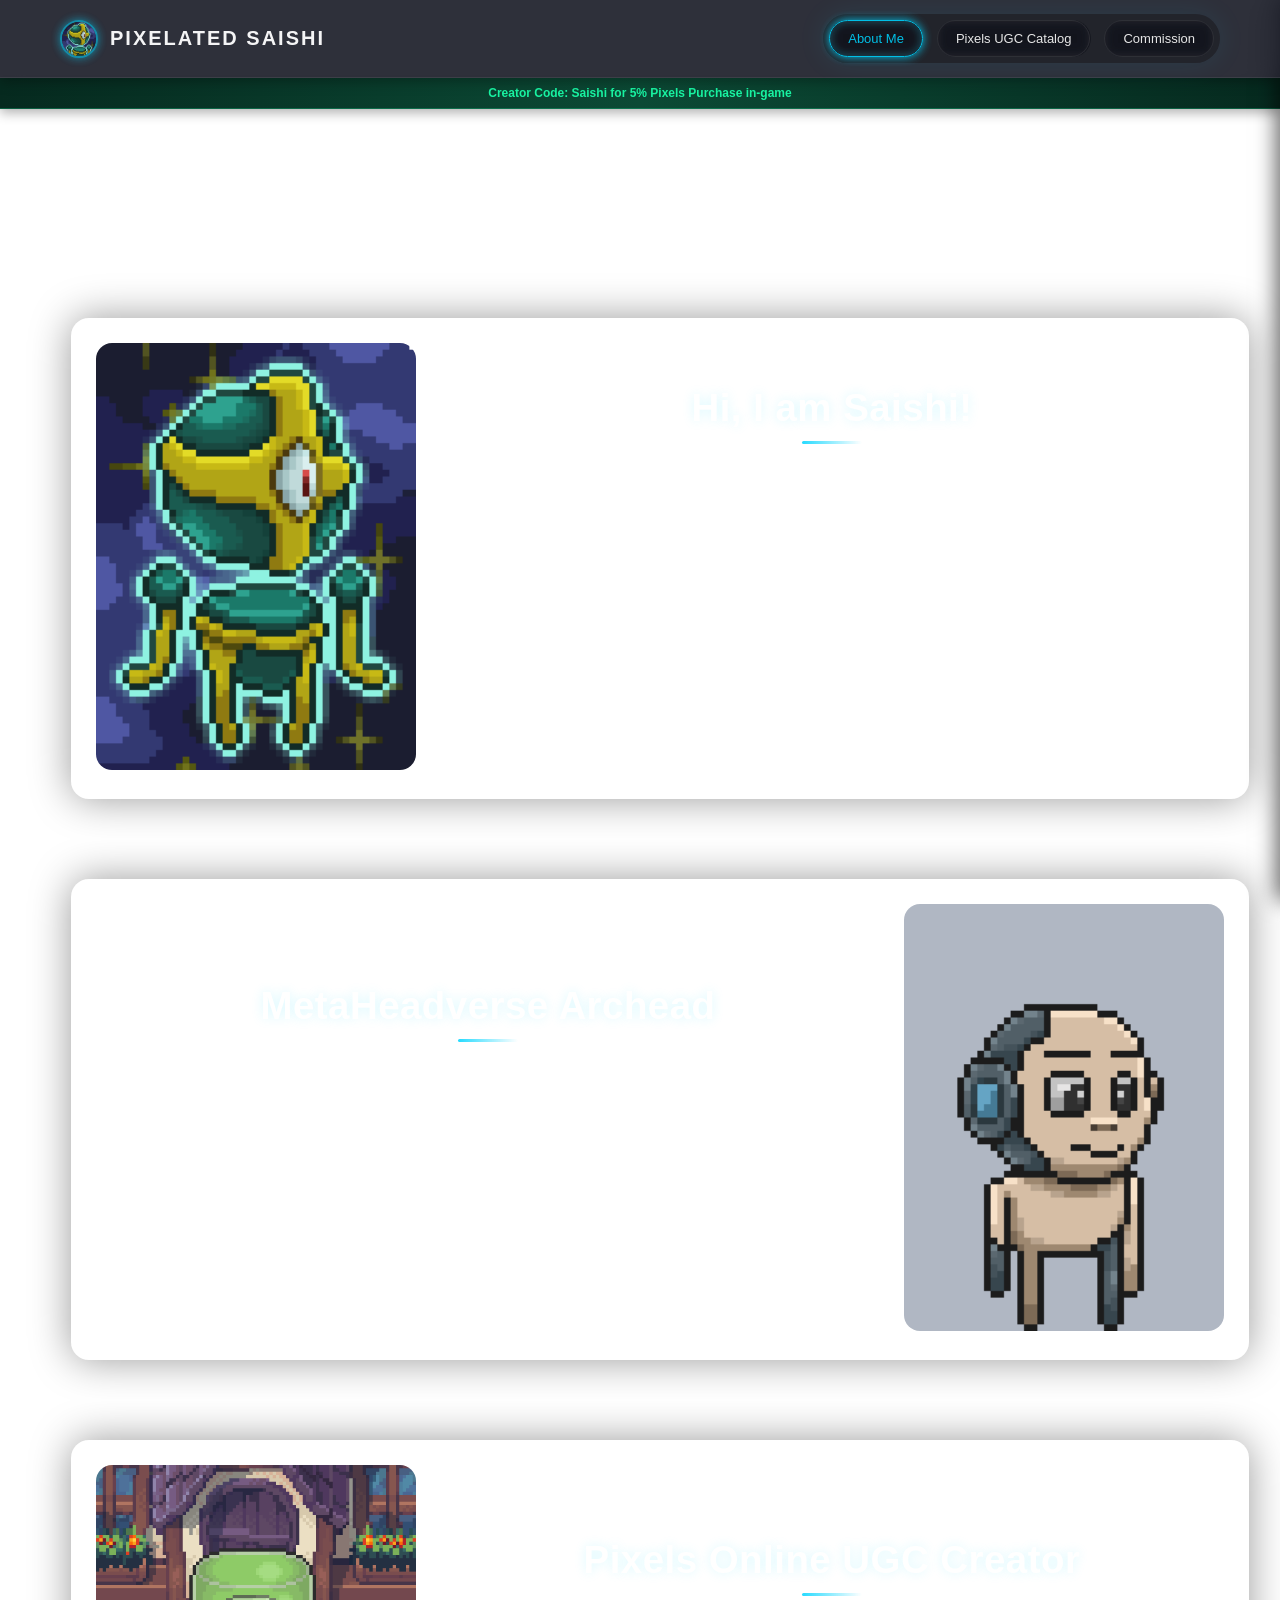
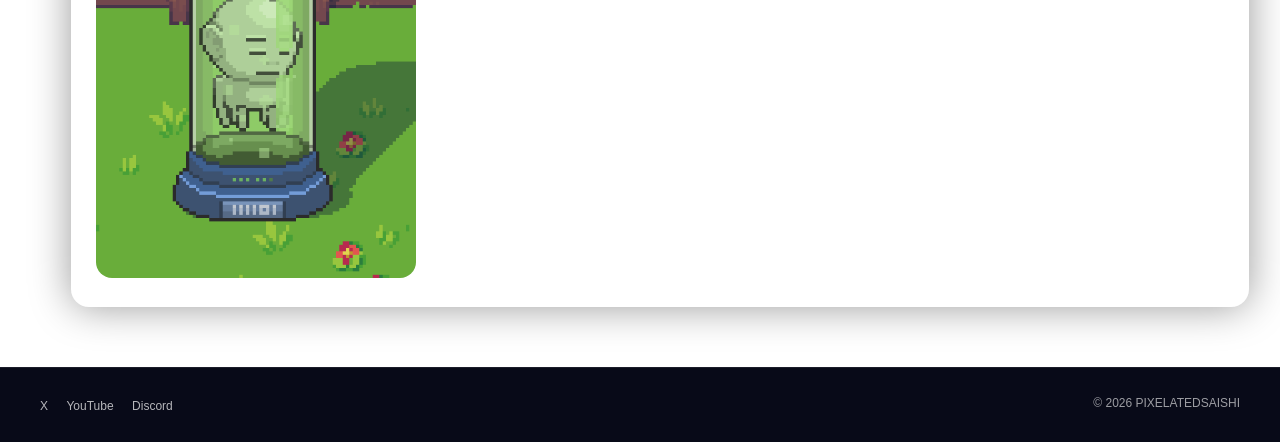
<file: index.html>
<!DOCTYPE html>
<html lang="en">
<head>
<link href="https://fonts.googleapis.com/css2?family=Silkscreen&display=swap" rel="stylesheet">
<meta charset="UTF-8">
<meta name="viewport" content="width=device-width, initial-scale=1.0">
<title>Pixelated Saishi - About Me</title>
<link rel="icon" href="/assets/me.png" type="image/png">
<link rel="stylesheet" href="/css/index.css">
</head>
<body>

<!-- SCROLL PROGRESS -->
<div id="scrollProgress"></div>

<header>
  <nav>
    <div class="logo" onclick="window.location.href='/'">
      <img src="/assets/me.png" alt="Saishi" class="logo-avatar">
      <span class="logo-text">PIXELATED SAISHI</span>
    </div>

    <ul class="menu">
      <li><a href="/aboutme/" class="current">About Me</a></li>

      <li>
        <a href="/pixelsugc/">Pixels UGC Catalog</a>
        <ul class="submenu">
          <li><a href="/pixelsugc/#bundles">Bundle Pixels UGC</a></li>
          <li><a href="/pixelsugc/#pixelsugc">Pixels UGC</a></li>
          <li><a href="/pixelsugc/#walldecor">Wall Decor Pixels UGC</a></li>
          <li><a href="/pixelsugc/#metaheadverse">MetaHeadverse Pixels UGC</a></li>
          <li><a href="/pixelsugc/#bobverse">Bobverse Pixels UGC</a></li>
        </ul>
      </li>

      <li>
        <a href="/commission/">Commission</a>
        <ul class="submenu">
          <li><a href="/commission/#commissionsheet">Commission Sheet</a></li>
          <li><a href="/commission/#paymentinfo">Payment Info</a></li>
          <li><a href="/commission/#clientwork">Client Work</a></li>
          <li><a href="/commission/#terms">Terms and Condition</a></li>
        </ul>
      </li>
    </ul>

    <div class="hamburger" onclick="toggleMobile()">
      <span></span><span></span><span></span>
    </div>
  </nav>
</header>

<div class="top-ad">
  Creator Code: <strong>Saishi</strong> for 5% Pixels Purchase in-game
</div>

<!-- MOBILE OVERLAY -->
<div class="mobile-menu-overlay" id="mobileOverlay" onclick="toggleMobile()"></div>

<div class="mobile-menu" id="mobileMenu">
  <div class="mobile-close" onclick="toggleMobile()">✕</div>

  <ul>
    <li><a href="/aboutme/" class="current">About Me</a></li>

    <li class="has-submenu">
      <a onclick="toggleSubmenu(this)">
        Pixels UGC Catalog <span class="arrow">▶</span>
      </a>
      <ul class="mobile-submenu">
        <li><a href="/pixelsugc/#bundles">Bundle Pixels UGC</a></li>
        <li><a href="/pixelsugc/#pixelsugc">Pixels UGC</a></li>
        <li><a href="/pixelsugc/#walldecor">Wall Decor Pixels UGC</a></li>
        <li><a href="/pixelsugc/#metaheadverse">MetaHeadverse Pixels UGC</a></li>
        <li><a href="/pixelsugc/#bobverse">Bobverse Pixels UGC</a></li>
        </ul>
    </li>

    <li class="has-submenu">
      <a onclick="toggleSubmenu(this)">
        Commission <span class="arrow">▶</span>
      </a>
      <ul class="mobile-submenu">
        <li><a href="/commission/#commissionsheet">Commission Sheet</a></li>
        <li><a href="/commission/#paymentinfo">Payment Info</a></li>
        <li><a href="/commission/#clientwork">Client Work</a></li>
        <li><a href="/commission/#terms">Terms and Condition</a></li>
      </ul>
    </li>
  </ul>
</div>

<main>
  <h1>About Me</h1>
  <p>Get to know the artist.</p>

  <section class="hero hero-split">
    <div class="hero-media">
      <img src="/assets/hero.gif" alt="Archead">
    </div>

    <div class="hero-content">
      <h2>Hi, I am Saishi!</h2>
      <p>PIXEL ARTIST | CONCEPT ARTIST | CONTENT CREATOR</p>
      <p>I'm a pixel artist and gamer who enjoys creating art. I've been part of the creative industry since 2017,
        working on original ideas and imaginative designs.</p>
      <p>My work is inspired by games and world-building, where I transform ideas into detailed pixel art. I 
        particularly enjoy designing fictional characters and creatures, with a strong preference for creating large-scale, 
        imposing designs. I continuously explore different art styles to expand my creative range and refine my visual 
        storytelling.</p>
    </div>
  </section>

  <section class="hero reverse">
    <div class="hero-media">
      <img src="/assets/hero-2.gif" alt="Cyborg MetaHead">
    </div>

    <div class="hero-content">
      <h2>MetaHeadverse Archead</h2>
      <p>FOUNDER OF METAHEADVERSE</p>
      <p>
        MetaHeadverse is my ongoing alternate universe project that I founded and started building last year, 
        and it is still actively expanding. It serves as a creative space where I explore worldbuilding, 
        character design, and visual storytelling in a connected system. This project pushes me to refine my style, 
        test concepts, and build a consistent universe that grows with every addition.
      </p>
    </div>
  </section>

  <section class="hero hero-split">
    <div class="hero-media">
      <img src="/assets/hero-3.gif" alt="MetaHead Universe">
    </div>

    <div class="hero-content">
      <h2>Pixels Online UGC Creator</h2>

      <p>PIXELS UGC ENTHUSIAST</p>
      
      <p>It has been six months since I began creating UGC, and what started as a hobby has grown into a meaningful 
        creative pursuit. As of April 2026, I have achieved 56 approved UGC pieces. Showcasing my artistic skills within 
        one of the largest Web3 games has become one of my greatest passions, motivating me to continue building, experimenting, 
        and expanding my creative universe.
      </p>
    </div>
  </section>
</main>

<footer>
  <div class="footer-inner">
    <div class="socials">
      <a href="https://x.com/pixelatedsaishi" target="_blank">X</a>
      <a href="https://www.youtube.com/channel/UCVIDU6N75WUCHUsvtunumxQ" target="_blank">YouTube</a>
      <a href="https://discord.gg/39CNpztjtF" target="_blank">Discord</a>
    </div>
    <div class="copyright">© 2026 PIXELATEDSAISHI</div>
  </div>
</footer>

<button id="scrollTopBtn" onclick="scrollToTop()">⇧</button>

<script src="/js/aboutme.js"></script>
</body>
</html>
</file>
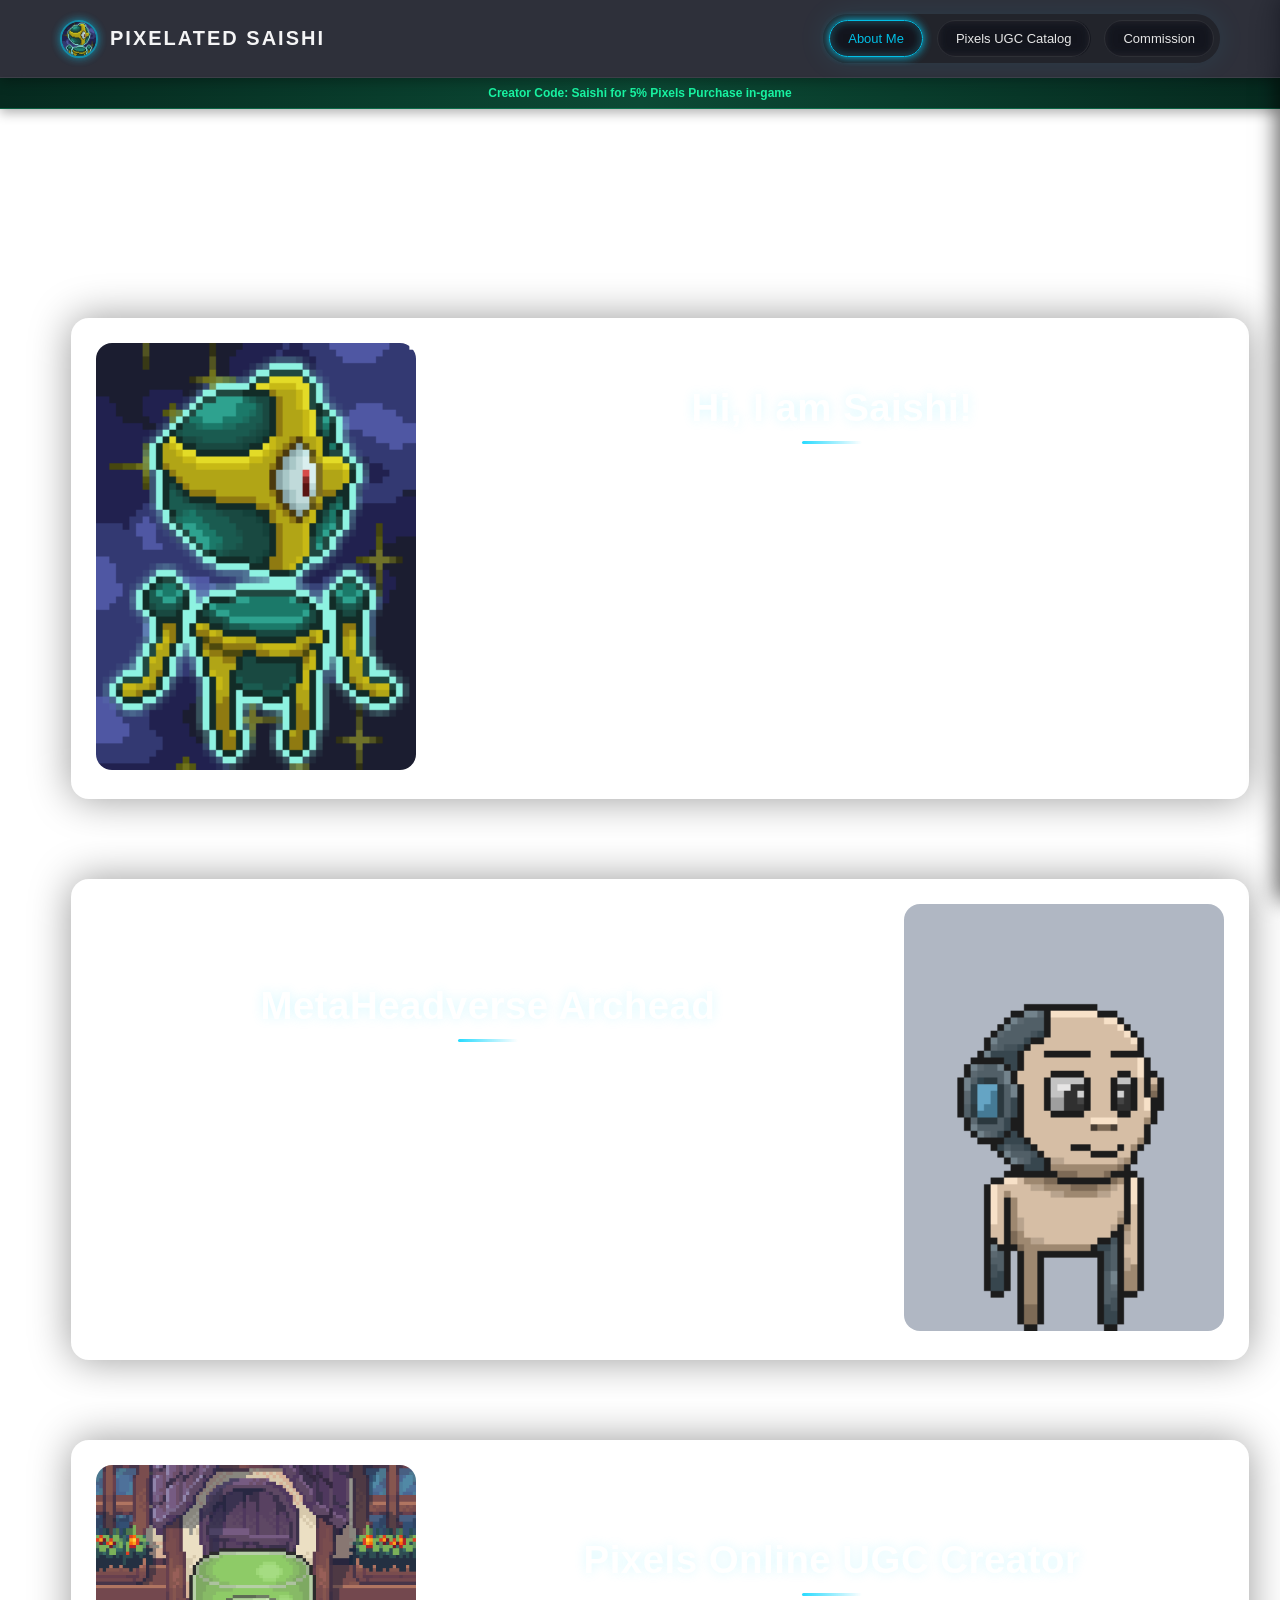
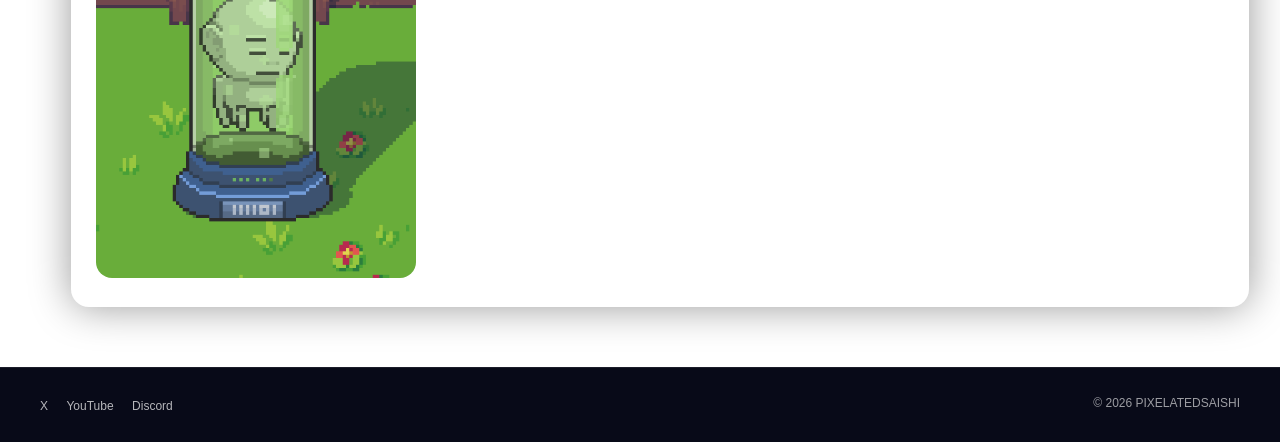
<file: aboutme/index.html>
<!DOCTYPE html>
<html lang="en">
<head>
<link href="https://fonts.googleapis.com/css2?family=Silkscreen&display=swap" rel="stylesheet">
<meta charset="UTF-8">
<meta name="viewport" content="width=device-width, initial-scale=1.0">
<title>Pixelated Saishi - About Me</title>
<link rel="icon" href="/assets/me.png" type="image/png">
<link rel="stylesheet" href="/css/index.css">
</head>
<body>

<!-- SCROLL PROGRESS -->
<div id="scrollProgress"></div>

<header>
  <nav>
    <div class="logo" onclick="window.location.href='/'">
      <img src="/assets/me.png" alt="Saishi" class="logo-avatar">
      <span class="logo-text">PIXELATED SAISHI</span>
    </div>

    <ul class="menu">
      <li><a href="/aboutme/" class="current">About Me</a></li>

      <li>
        <a href="/pixelsugc/">Pixels UGC Catalog</a>
        <ul class="submenu">
          <li><a href="/pixelsugc/#pixelsugc">Pixels UGC</a></li>
          <li><a href="/pixelsugc/#walldecor">Wall Decor Pixels UGC</a></li>
          <li><a href="/pixelsugc/#metaheadverse">MetaHeadverse Pixels UGC</a></li>
          <li><a href="/pixelsugc/#bobverse">Bobverse Pixels UGC</a></li>
          <li><a href="/pixelsugc/#bundles">Bundle Pixels UGC</a></li>
        </ul>
      </li>

      <li>
        <a href="/commission/">Commission</a>
        <ul class="submenu">
          <li><a href="/commission/#commissionsheet">Commission Sheet</a></li>
          <li><a href="/commission/#paymentinfo">Payment Info</a></li>
          <li><a href="/commission/#clientwork">Client Work</a></li>
          <li><a href="/commission/#terms">Terms and Condition</a></li>
        </ul>
      </li>
    </ul>

    <div class="hamburger" onclick="toggleMobile()">
      <span></span><span></span><span></span>
    </div>
  </nav>
</header>

<div class="top-ad">
  Creator Code: <strong>Saishi</strong> for 5% Pixels Purchase in-game
</div>

<!-- MOBILE OVERLAY -->
<div class="mobile-menu-overlay" id="mobileOverlay" onclick="toggleMobile()"></div>

<div class="mobile-menu" id="mobileMenu">
  <div class="mobile-close" onclick="toggleMobile()">✕</div>

  <ul>
    <li><a href="/aboutme/" class="current">About Me</a></li>

    <li class="has-submenu">
      <a onclick="toggleSubmenu(this)">
        Pixels UGC Catalog <span class="arrow">▶</span>
      </a>
      <ul class="mobile-submenu">
        <li><a href="/pixelsugc/#pixelsugc">Pixels UGC</a></li>
        <li><a href="/pixelsugc/#walldecor">Wall Decor Pixels UGC</a></li>
        <li><a href="/pixelsugc/#metaheadverse">MetaHeadverse Pixels UGC</a></li>
        <li><a href="/pixelsugc/#bobverse">Bobverse Pixels UGC</a></li>
        <<li><a href="/pixelsugc/#bundles">Bundle Pixels UGC</a></li>
        </ul>
    </li>

    <li class="has-submenu">
      <a onclick="toggleSubmenu(this)">
        Commission <span class="arrow">▶</span>
      </a>
      <ul class="mobile-submenu">
        <li><a href="/commission/#commissionsheet">Commission Sheet</a></li>
        <li><a href="/commission/#paymentinfo">Payment Info</a></li>
        <li><a href="/commission/#clientwork">Client Work</a></li>
        <li><a href="/commission/#terms">Terms and Condition</a></li>
      </ul>
    </li>
  </ul>
</div>

<main>
  <h1>About Me</h1>
  <p>Get to know the artist.</p>

  <section class="hero hero-split">
    <div class="hero-media">
      <img src="/assets/hero.gif" alt="MetaHead Universe">
    </div>

    <div class="hero-content">
      <h2>Hi, I am Saishi!</h2>
      <p>PIXEL ARTIST | CONCEPT ARTIST | CONTENT CREATOR</p>
      <p>I'm a pixel artist and gamer who enjoys creating art. I've been part of the creative industry since 2017,
        working on original ideas and imaginative designs.</p>
      <p>My work is inspired by games and world-building, where I transform ideas into detailed pixel art. I 
        particularly enjoy designing fictional characters and creatures, with a strong preference for creating large-scale, 
        imposing designs. I continuously explore different art styles to expand my creative range and refine my visual 
        storytelling.</p>
    </div>
  </section>

  <section class="hero reverse">
    <div class="hero-media">
      <img src="/assets/hero-2.gif" alt="Cyborg MetaHead">
    </div>

    <div class="hero-content">
      <h2>MetaHeadverse Archead</h2>
      <p>FOUNDER OF METAHEADVERSE</p>
      <p>
        MetaHeadverse is my ongoing alternate universe project that I founded and started building last year, 
        and it is still actively expanding. It serves as a creative space where I explore worldbuilding, 
        character design, and visual storytelling in a connected system. This project pushes me to refine my style, 
        test concepts, and build a consistent universe that grows with every addition.
      </p>
    </div>
  </section>

  <section class="hero hero-split">
    <div class="hero-media">
      <img src="/assets/hero-3.gif" alt="MetaHead Universe">
    </div>

    <div class="hero-content">
      <h2>Pixels Online UGC Creator</h2>
      <p>PIXELS UGC ENTHUSIAST</p>
      
      <p>It has been six months since I began creating UGC, and what started as a hobby has grown into a meaningful 
        creative pursuit. As of April 2026, I have achieved 56 approved UGC pieces. Showcasing my artistic skills within 
        one of the largest Web3 games has become one of my greatest passions, motivating me to continue building, experimenting, 
        and expanding my creative universe.
      </p>
    </div>
  </section>
</main>

<footer>
  <div class="footer-inner">
    <div class="socials">
      <a href="https://x.com/pixelatedsaishi" target="_blank">X</a>
      <a href="https://www.youtube.com/channel/UCVIDU6N75WUCHUsvtunumxQ" target="_blank">YouTube</a>
      <a href="https://discord.gg/39CNpztjtF" target="_blank">Discord</a>
    </div>
    <div class="copyright">© 2026 PIXELATEDSAISHI</div>
  </div>
</footer>

<button id="scrollTopBtn" onclick="scrollToTop()">⇧</button>

<script src="/js/aboutme.js"></script>
</body>
</html>
</file>
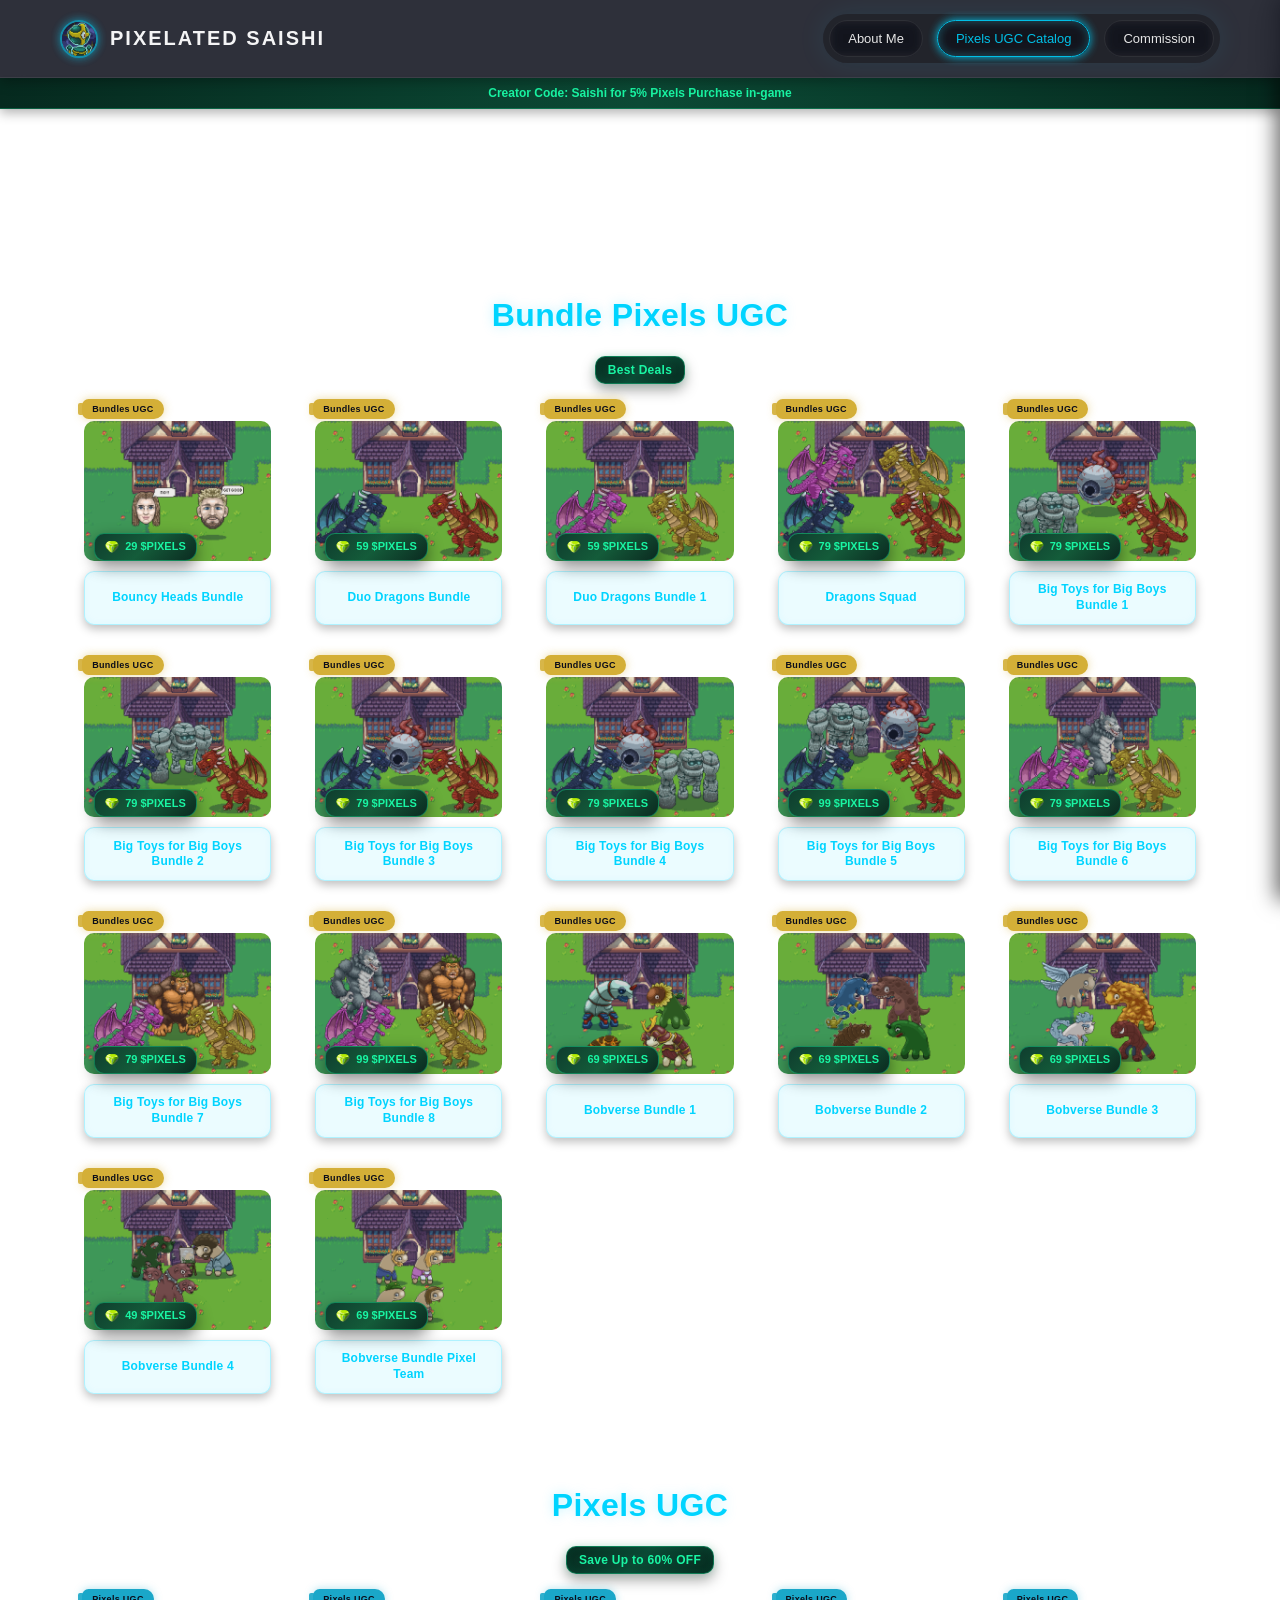
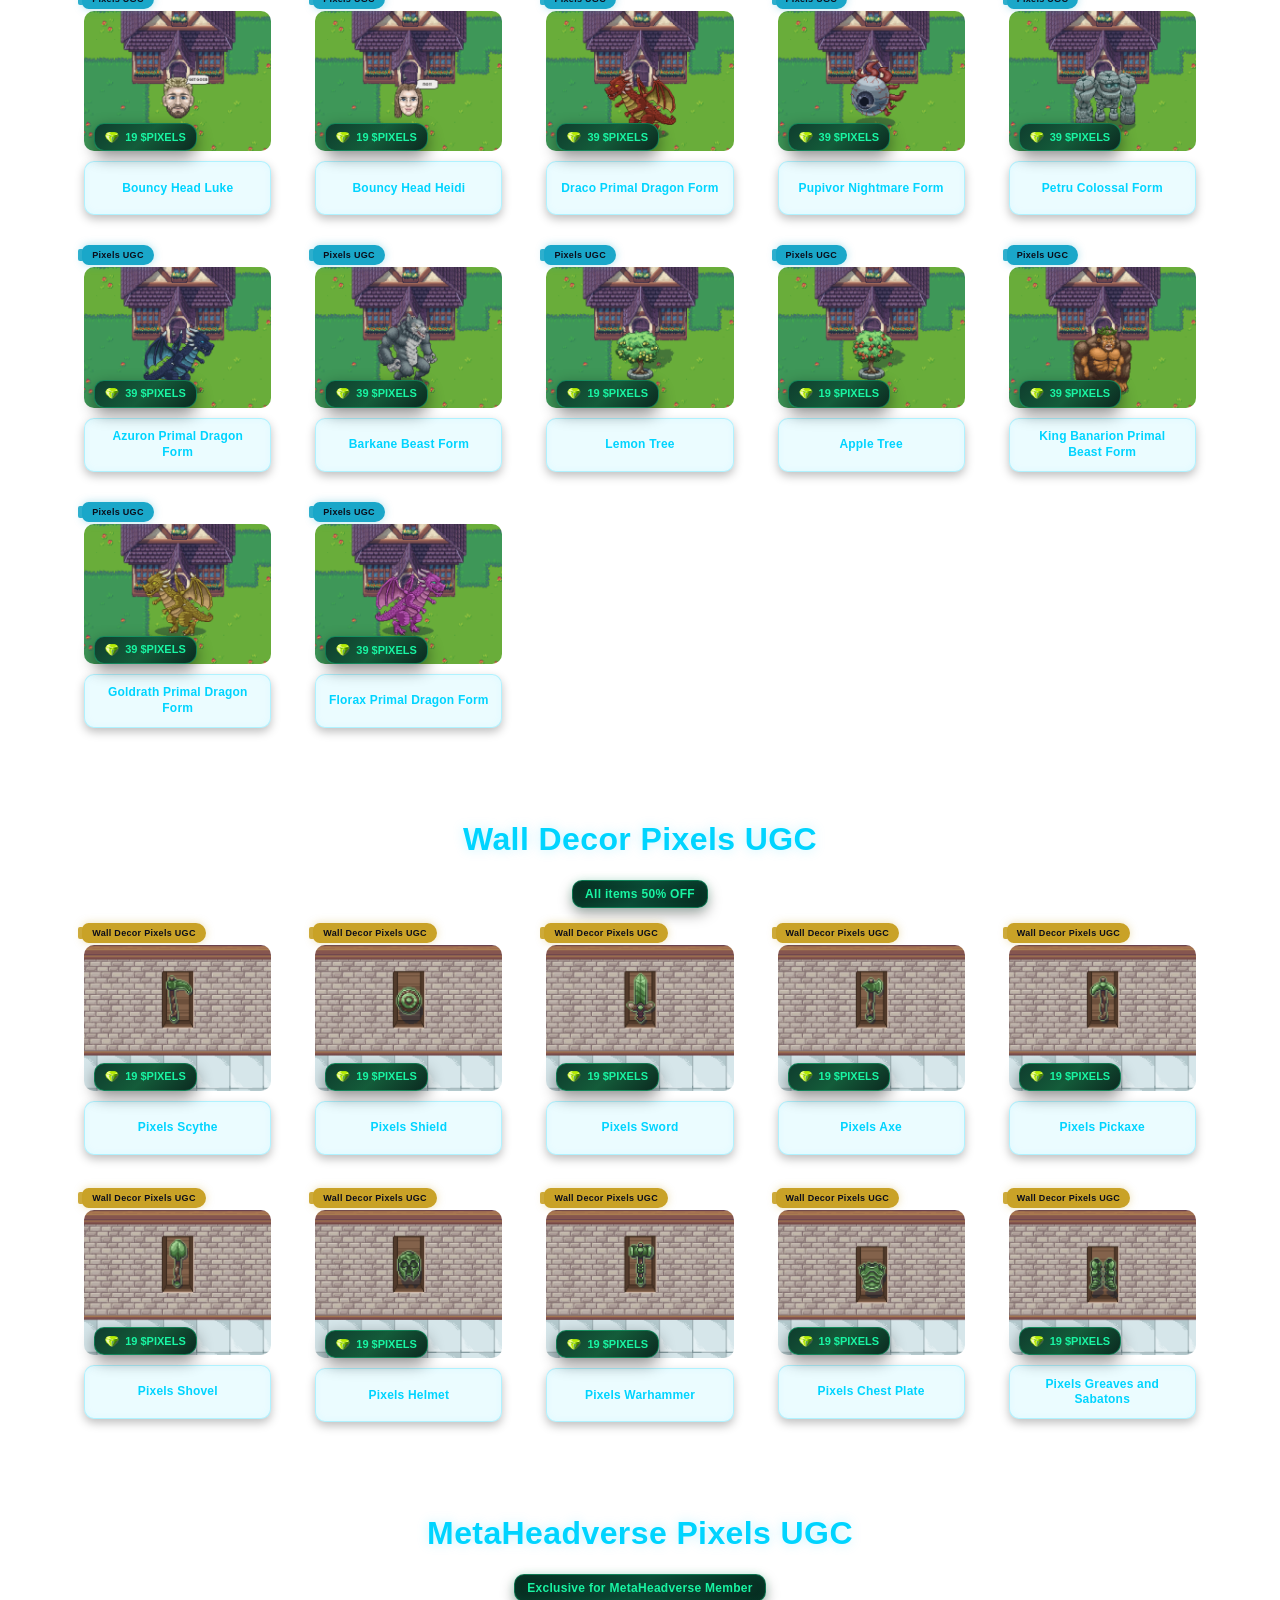
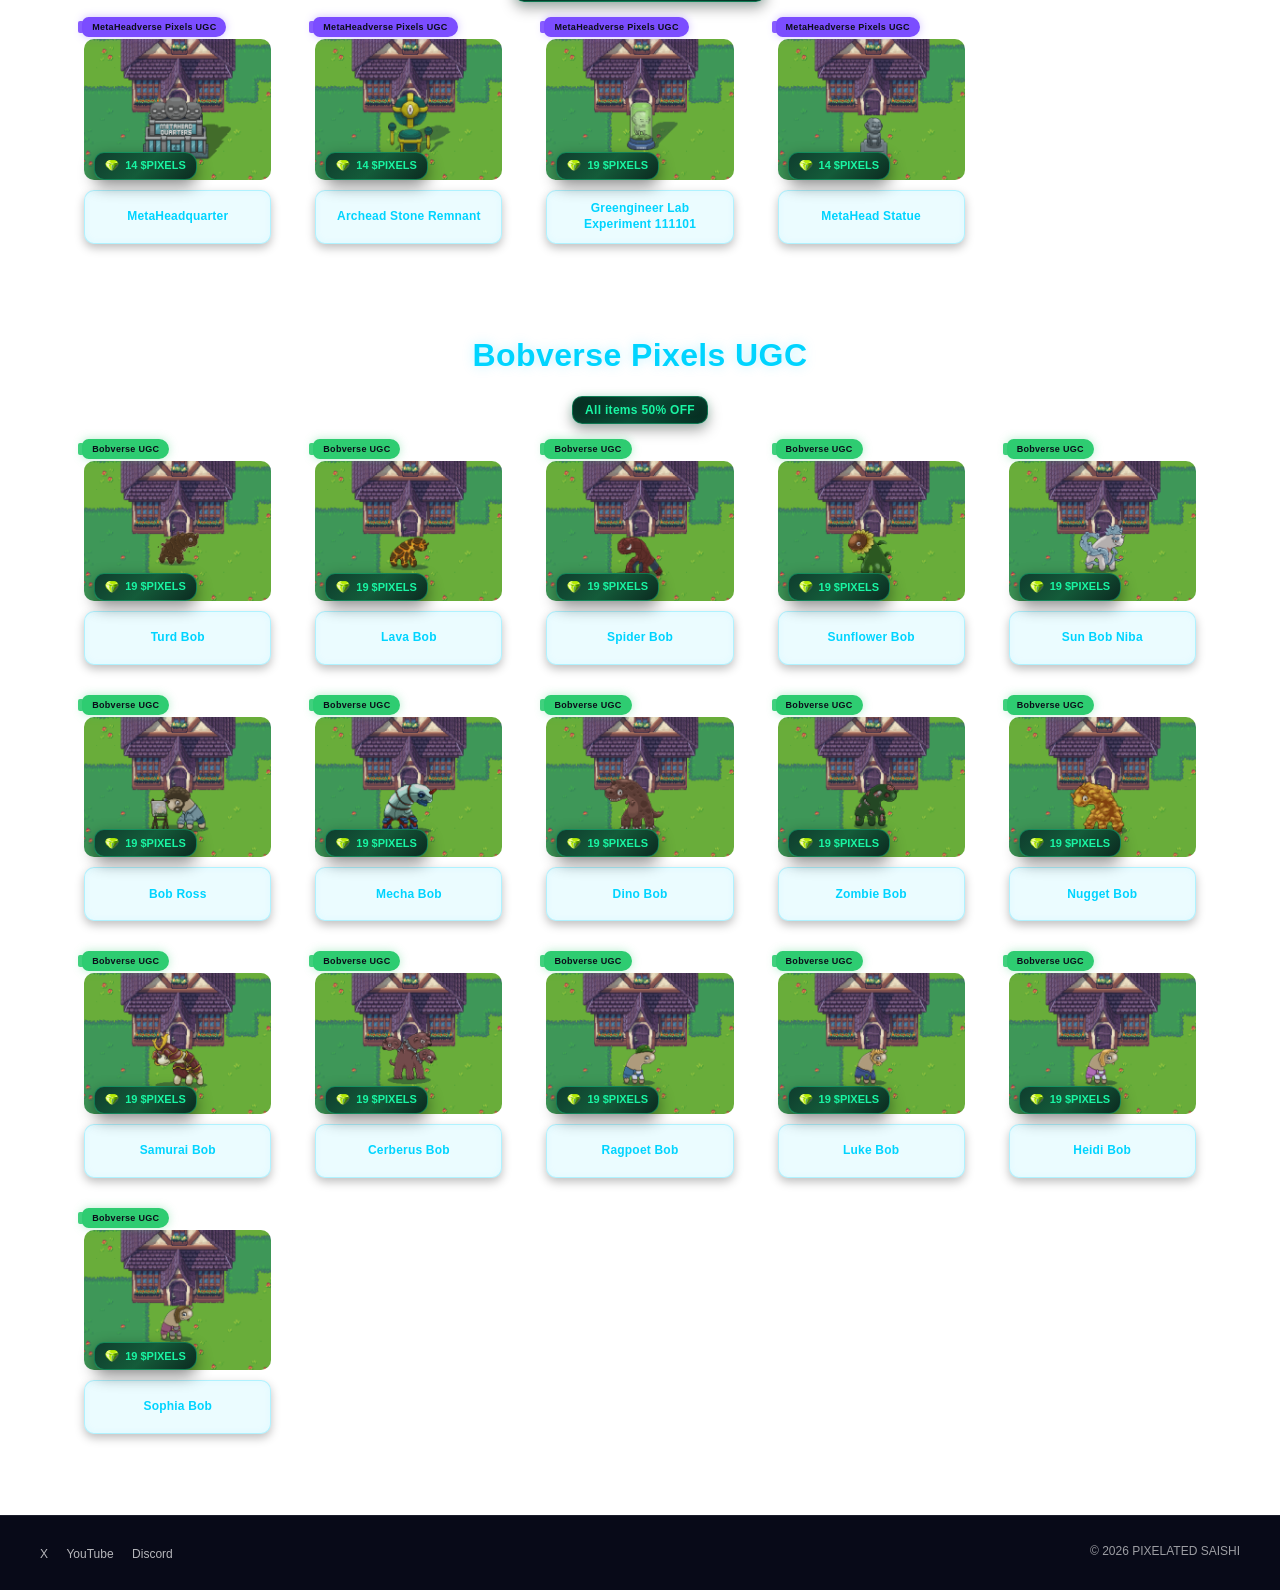
<file: pixelsugc/index.html>
<!DOCTYPE html>
<html lang="en">
<head>
  <link href="https://fonts.googleapis.com/css2?family=Silkscreen&display=swap" rel="stylesheet">
<meta charset="UTF-8">
<meta name="viewport" content="width=device-width, initial-scale=1.0">
<title>Pixelated Saishi - Pixels UGC Catalog</title>

<link rel="icon" href="/assets/me.png" type="image/png">
<link rel="stylesheet" href="/css/pixelsugc.css">
</head>

<body>


<div id="scrollProgress"></div>

<header>
  <nav>
    <div class="logo" onclick="window.location.href='/'">
      <img src="/assets/me.png" class="logo-avatar" alt="Saishi">
      <span class="logo-text">PIXELATED SAISHI</span>
    </div>

    <ul class="menu">
      <li><a href="/aboutme/">About Me</a></li>

      <li>
        <a href="/pixelsugc/" class="current">Pixels UGC Catalog</a>
        <ul class="submenu">
          <li><a href="/pixelsugc/#bundles">Bundle Pixels UGC</a></li>
          <li><a href="/pixelsugc/#pixelsugc">Pixels UGC</a></li>
          <li><a href="/pixelsugc/#walldecor">Wall Decor Pixels UGC</a></li>
          <li><a href="/pixelsugc/#metaheadverse">MetaHeadverse Pixels UGC</a></li>
          <li><a href="/pixelsugc/#bobverse">Bobverse Pixels UGC</a></li>
        </ul>
      </li>

      <li>
        <a href="/commission/" >Commission</a>
        <ul class="submenu">
          <li><a href="/commission/#commissionsheet">Commission Sheet</a></li>
          <li><a href="/commission/#paymentinfo">Payment Info</a></li>
          <li><a href="/commission/#clientwork">Client Work</a></li>
          <li><a href="/commission/#terms">Terms and Condition</a></li>
        </ul>
      </li>
    </ul>

    <div class="hamburger" onclick="toggleMobile()">
      <span></span><span></span><span></span>
    </div>
  </nav>
</header>
    <div class="top-ad">
  Creator Code: <strong>Saishi</strong> for 5% Pixels Purchase in-game
</div>


<div class="mobile-menu-overlay" id="mobileOverlay" onclick="toggleMobile()"></div>

<div class="mobile-menu" id="mobileMenu">
  <div class="mobile-close" onclick="toggleMobile()">✕</div>

  <ul>
    <li><a href="/aboutme/">About Me</a></li>

    <li class="has-submenu">
      <a onclick="toggleSubmenu(this)">
        Pixels UGC Catalog <span class="arrow">▶</span>
      </a>
      <ul class="mobile-submenu">
        <li><a href="/pixelsugc/#pixelsugc">Pixels UGC</a></li>
        <li><a href="/pixelsugc/#walldecor">Wall Decor</a></li>
        <li><a href="/pixelsugc/#metaheadverse">MetaHeadverse Pixels UGC</a></li>
        <li><a href="/pixelsugc/#bobverse">Bobverse Pixels UGC</a></li>
        <li><a href="/pixelsugc/#bundles">Bundle Pixels UGC</a></li>
      </ul>
    </li>

    <li class="has-submenu">
      <a onclick="toggleSubmenu(this)">
        Commission <span class="arrow">▶</span>
      </a>
        <ul class="mobile-submenu">
          <li><a href="/commission/#commissionsheet">Commission Sheet</a></li>
          <li><a href="/commission/#paymentinfo">Payment Info</a></li>
          <li><a href="/commission/#clientwork">Client Work</a></li>
          <li><a href="/commission/#terms">Terms and Condition</a></li>
        </ul>
      </li>
  </ul>
  </ul>
</div>


<main>
  <h1>Pixels UGC Catalog</h1>
  <p>Discover my creations within the Pixels universe.</p>
  
  <section id="bundles" class="catalog-section">
    <h2>Bundle Pixels UGC </h2>
    <h4 class="section-discount">Best Deals</h4>
    <div id="bundlesGrid" class="grid"></div>
  </section>

  <section id="pixelsugc" class="catalog-section">
    <h2>Pixels UGC</h2>
    <h4 class="section-discount">Save Up to 60% OFF</h4>
    <div id="pixelsugcGrid" class="grid"></div>
  </section>

  <section id="walldecor" class="catalog-section">
    <h2>Wall Decor Pixels UGC</h2>
    <h4 class="section-discount">All items 50% OFF</h4>
    <div id="walldecorGrid" class="grid"></div>
  </section>

  <section id="metaheadverse" class="catalog-section">
    <h2>MetaHeadverse Pixels UGC</h2>
    <h4 class="section-discount">Exclusive for MetaHeadverse Member</h4>
    <div id="metaheadverseGrid" class="grid"></div>
  </section>
  
  <section id="bobverse" class="catalog-section">
    <h2>Bobverse Pixels UGC</h2>
    <h4 class="section-discount">All items 50% OFF</h4>
    <div id="bobverseGrid" class="grid"></div>
  </section>
</main>


<div id="popupOverlay">
  <div id="popupCard" onclick="event.stopPropagation()">
    <div id="popupClose" onclick="closePopup()">×</div>

<div id="popupCardInner"></div>
<div id="popupCardName"></div>

<div id="popupDescription"></div>

<a id="popupBuyNow" target="_blank">Buy Now</a>
  </div>
</div>


<div id="actionOverlay" class="action-overlay">
  <div class="action-card" onclick="event.stopPropagation()">

    <div class="action-close" onclick="closeActionPopup()">×</div>

    <div class="action-title">Choose an action</div>

    <button class="action-btn" onclick="openGoogleForm()">
      Submit a Google Form
    </button>

  </div>
</div>

<footer>
  <div class="footer-inner">
    <div class="socials">
      <a href="https://x.com/pixelatedsaishi" target="_blank">X</a>
      <a href="https://www.youtube.com/channel/UCVIDU6N75WUCHUsvtunumxQ" target="_blank">YouTube</a>
      <a href="https://discord.gg/39CNpztjtF" target="_blank">Discord</a>
    </div>
    <div class="copyright">© 2026 PIXELATED SAISHI</div>
  </div>
</footer>


<button id="scrollTopBtn" onclick="scrollToTop()">⇧</button>


<script src="/js/pixelsugc.js"></script>
</body>
</html>
</file>
<file: css/index.css>
* { box-sizing: border-box; margin: 0; padding: 0; }
html, body { height: 100%; }
body {
  font-family: Arial, Helvetica, sans-serif;
  background: radial-gradient(circle at top, #05060b);
  color: #fff;
  display: flex;
  flex-direction: column;
  overflow-x: hidden;
}
a { color: inherit; text-decoration: none; }

/* SCROLL PROGRESS BAR */
#scrollProgress {
  position: fixed;
  top: 0;
  left: 0;
  height: 4px;
  background: linear-gradient(90deg, #00d4ff, #0077ff, #00d4ff);
  width: 0%;
  z-index: 1001;
  box-shadow: 0 0 12px #00d4ff, 0 0 24px #0077ff;
  transition: width 0.2s ease-out;
}

/* HEADER */
header {
  position: sticky;
  top: 0;
  z-index: 1000;
  background: rgba(10,12,24,0.85);
  backdrop-filter: blur(12px);
  border-bottom: 1px solid rgba(255,255,255,0.08);
  box-shadow: 0 4px 12px rgba(0,0,0,0.3);
}
nav {
  max-width: 1200px;
  margin: auto;
  padding: 14px 20px;
  display: flex;
  align-items: center;
  justify-content: space-between;
}
.logo {
  display: flex;
  align-items: center;
  gap: 12px;
  font-weight: 800;
  letter-spacing: 2px;
  font-size: 20px;
  cursor: pointer;
  opacity: 0.95;
  transition: 0.25s ease;
}

.logo:hover {
  color: #00d4ff;
  text-shadow: 0 0 10px #00d4ff;
}
.logo-avatar {
  width: 38px;
  height: 38px;
  object-fit: cover;
  border-radius: 50%;
  border: 2px solid rgba(0,212,255,0.6);
  box-shadow: 0 0 10px rgba(0,212,255,0.6);
  transition: 0.25s ease;
}

.logo:hover .logo-avatar {
  transform: scale(1.08);
  box-shadow: 0 0 16px rgba(0,212,255,0.9);
}

.hero {
  width: min(1200px, 92vw);
  margin: 40px auto;
  padding: 24px;

  display: flex;
  align-items: center;
  justify-content: space-between;
  gap: 24px;

  background: rgba(255, 255, 255, 0.02);
  border: 1px solid rgba(255, 255, 255, 0.08);
  border-radius: 18px;

  backdrop-filter: blur(10px);
  box-shadow: 0 0 40px rgba(0, 0, 0, 0.4);
}

/* image block */
.hero-media {
  flex: 0 0 320px;
}

.hero-media img {
  width: 100%;
  border-radius: 16px;
}

/* content block */
.hero-content {
  flex: 1;
}

/* 🔁 THIS flips layout */
.hero.reverse {
  flex-direction: row-reverse;
}

@media (max-width: 768px) {
  main {
    width: 100%;
    padding: 12px;
  }

  .hero {
    width: 100%;
    margin: 12px 0;
    border-radius: 16px;
    flex-direction: column;
    text-align: center;
  }
  .hero.reverse {
    flex-direction: column;
  }

  .hero-media {
    width: 100%;
    max-width: 360px;
  }
}


/* DESKTOP MENU */
.menu {
  list-style: none;
  display: flex;
  gap: 14px;
  align-items: center;
  margin-left: auto;
  padding: 6px;
  border-radius: 999px;
  background: rgba(0,0,0,0.25);
  box-shadow: 0 0 30px rgba(0,212,255,0.08);
}

.menu > li {
  position: relative;
}

/* Rounded button links */
.menu a {
  font-size: 13px;
  opacity: 0.9;
  padding: 10px 18px;
  border-radius: 999px;
  background: rgba(255,255,255,0.04);
  border: 1px solid rgba(255,255,255,0.08);
  backdrop-filter: blur(6px);
  transition: all 0.25s ease;
  cursor: pointer;
  display: inline-block;
}

/* Hover */
.menu a:hover {
  opacity: 1;
  color: #00d4ff;
  border-color: rgba(0,212,255,0.5);
  box-shadow:
    0 0 8px rgba(0,212,255,0.6),
    inset 0 0 8px rgba(0,212,255,0.2);
  transform: translateY(-2px);
}

/* Current page */
.menu a.current {
  color: #00d4ff;
  border-color: #00d4ff;
  box-shadow:
    0 0 10px #00d4ff,
    inset 0 0 10px rgba(0,212,255,0.3);
}

/* Remove underline animation from old style */
.menu a::after,
.menu a:hover::after,
.menu a.current::after {
  display: none;
}

/* SUBMENU */
.submenu {
  position: absolute;
  top: 100%;
  left: 0;
  background: linear-gradient(180deg, #171a32, #0d0f1f);
  border: 1px solid rgba(255,255,255,0.08);
  list-style: none;
  min-width: 200px;
  padding: 10px 0;
  opacity: 0;
  visibility: hidden;
  transition: opacity 0.3s ease, visibility 0.3s;
  pointer-events: none;
}
.submenu li a { display: block; padding: 10px 18px; font-size: 12px; opacity: 0.85; }
.submenu li a:hover, .submenu li a.current { background: rgba(0,212,255,0.15); color: #00d4ff; text-shadow: 0 0 8px #00d4ff; }
.menu li:hover > .submenu, .menu li:focus-within > .submenu { opacity: 1; visibility: visible; pointer-events: auto; }

/* HAMBURGER */
.hamburger { display: none; flex-direction: column; gap: 5px; cursor: pointer; transition: all 0.3s; }
.hamburger span { width: 22px; height: 2px; background: #fff; transition: all 0.3s; }
.hamburger:hover span { background: #00d4ff; }

/* MOBILE MENU */
.mobile-menu-overlay {
  position: fixed;
  inset: 0;
  background: rgba(0,0,0,0.6);
  opacity: 0;
  visibility: hidden;
  transition: opacity 0.4s ease;
  z-index: 998;
}
.mobile-menu-overlay.active { opacity: 1; visibility: visible; }

.mobile-menu {
  position: fixed;
  top: 0;
  right: 0;
  width: 60%;
  max-width: 320px;
  height: 100%;
  background: #060714;
  transform: translateX(100%);
  transition: transform 0.4s ease;
  padding: 60px 24px 24px 24px;
  z-index: 999;
  box-shadow: -4px 0 20px rgba(0,0,0,0.6);
  overflow-y: auto;
}
.mobile-menu.active { transform: translateX(0); }

.mobile-close { position: absolute; top: 16px; right: 16px; font-size: 28px; cursor: pointer; opacity: 0.8; transition: opacity 0.2s; }
.mobile-close:hover { opacity: 1; }

.mobile-menu ul { list-style: none; display: flex; flex-direction: column; gap: 16px; margin-top: 24px; }
.mobile-menu a { font-size: 18px; opacity: 0.85; display: flex; justify-content: space-between; align-items: center; padding: 12px 0; transition: all 0.3s ease; }
.mobile-menu li { cursor: pointer; position: relative; }

/* Neon divider */
.mobile-menu ul li::after {
  content: "";
  position: absolute;
  bottom: 0;
  left: 0;
  width: 0%;
  height: 2px;
  background: linear-gradient(90deg, #00d4ff, #0077ff);
  transition: width 0.6s ease;
  opacity: 0.6;
}
.mobile-menu.active ul li::after { width: 100%; }

/* Mobile submenu */
.mobile-submenu {
  list-style: none;
  padding-left: 16px;
  max-height: 0;
  overflow: hidden;
  transition: max-height 0.5s ease, opacity 0.5s ease;
  flex-direction: column;
  gap: 10px;
  opacity: 0;
}
.mobile-submenu.active { max-height: 500px; opacity: 1; }
.mobile-submenu li a:hover, .mobile-submenu li a.current { color: #00d4ff; text-shadow: 0 0 8px #00d4ff; }

/* Mobile current page glow */
.mobile-menu a.current, .mobile-submenu li a.current { color: #00d4ff; text-shadow: 0 0 8px #00d4ff, 0 0 12px #00d4ff; }

.arrow { display: inline-block; transition: transform 0.3s ease; }
.arrow.open { transform: rotate(90deg); }

/* MAIN CONTENT */
main { width: min(1200px, 92vw); margin: auto; padding: clamp(12px, 3vw, 20px);  flex: 1; text-align: center; display: flex; flex-direction: column; justify-content: center; opacity: 0; transform: translateY(20px); animation: heroFadeIn 1s forwards 0.3s; }
h1 { font-size: clamp(36px, 6vw, 64px); margin-bottom: 8px; }
p { max-width: 680px; margin: auto; opacity: 0.8; line-height: 1.7; margin-bottom: 40px; text-align: justify; }
@keyframes heroFadeIn { to { opacity: 1; transform: translateY(0); } }

.cta { display: flex; justify-content: center; gap: 16px; flex-wrap: wrap; }
.btn { padding: 14px 26px; font-size: 13px; border: 1px solid rgba(255,255,255,0.2); background: rgba(255,255,255,0.05); backdrop-filter: blur(6px); transition: all 0.3s ease; cursor: pointer; }
.btn:hover { background: #fff; color: #000; }

/* FOOTER */
footer { border-top: 1px solid rgba(255,255,255,0.08); padding: 28px 20px; background: #080a18; }
.footer-inner { max-width: 1200px; margin: auto; display: flex; justify-content: space-between; flex-wrap: wrap; gap: 14px; }
.socials a { font-size: 12px; opacity: 0.7; margin-right: 14px; }
.socials a:hover { opacity: 1; }
.copyright { font-size: 12px; opacity: 0.6; }

@media (max-width: 900px) { 
  .menu { display: none; } 
  .hamburger { display: flex; } 
  main {
    width: 92vw;
    padding: 16px;
  }
}
@media (max-width: 1024px) {
  .hero {
    flex-direction: column;
    padding: 40px 20px;
    gap: 24px;
  }

  .hero-left-image {
    width: 100%;
    min-height: 260px;
  }
}
.top-ad {
  position: sticky;
  top: 60px; /* adjust depending on your topbar height */

  width: 100%;
  z-index: 999;

  padding: 8px 12px;
  text-align: center;

  font-size: 12px;
  font-weight: 700;

  background: linear-gradient(90deg, #062a1f, #0b4a35, #062a1f);
  border-bottom: 1px solid rgba(25,245,163,0.25);

  color: #19f5a3;

  box-shadow: 0 4px 12px rgba(0,0,0,0.3);
}
.top-ad {
  animation: adGlow 3s ease-in-out infinite alternate;
}

@keyframes adGlow {
  from { box-shadow: 0 0 8px rgba(25,245,163,0.1); }
  to { box-shadow: 0 0 18px rgba(25,245,163,0.3); }
}
/* HERO TYPOGRAPHY SYSTEM */
.hero-content h2 {
  font-size: clamp(26px, 3vw, 40px);
  font-weight: 800;
  letter-spacing: 0.5px;
  line-height: 1.2;

  color: #ffffff;

  /* subtle glow for identity */
  text-shadow: 0 0 12px rgba(0, 212, 255, 0.15);

  margin-bottom: 12px;
}

.hero-content p {
  font-size: 15px;
  line-height: 1.8;
  color: rgba(255, 255, 255, 0.78);

  margin-bottom: 14px;

  /* improves readability on dark backgrounds */
  max-width: 65ch;
}

/* optional emphasis styling inside paragraphs */
.hero-content p strong {
  color: #00d4ff;
  font-weight: 600;
}

/* optional subtle “intro feel” spacing */
.hero-content {
  display: flex;
  flex-direction: column;
  gap: 6px;
}
.hero-content h2::after {
  content: "";
  display: block;

  width: 60px;
  height: 3px;

  margin: 10px 0 0;   /* reset first */
  margin-left: auto;
  margin-right: auto;

  background: linear-gradient(90deg, #00d4ff, transparent);
  border-radius: 999px;

  opacity: 0.85;
}
#scrollTopBtn {
  position: fixed;
  bottom: 22px;
  right: 22px;
  width: 48px;
  height: 48px;
  border-radius: 14px;
  background: rgba(10, 12, 24, 0.75);
  border: 1px solid rgba(0, 212, 255, 0.25);
  color: #00d4ff;
  font-size: 16px;
  font-weight: 700;
  cursor: pointer;
  display: flex;
  align-items: center;
  justify-content: center;
  backdrop-filter: blur(14px);
  box-shadow: 0 8px 24px rgba(0, 0, 0, 0.45), 0 0 0 1px rgba(0, 212, 255, 0.08), inset 0 0 12px rgba(0, 212, 255, 0.05);
  opacity: 0;
  transform: translateY(16px) scale(0.95);
  pointer-events: none;
  transition: opacity 0.25s ease, transform 0.25s ease, box-shadow 0.25s ease, border-color 0.25s ease;
}
#scrollTopBtn.show { opacity: 1; transform: translateY(0) scale(1); pointer-events: auto; }
#scrollTopBtn:hover { border-color: rgba(0, 212, 255, 0.6); box-shadow: 0 10px 28px rgba(0, 0, 0, 0.55), 0 0 18px rgba(0, 212, 255, 0.25), inset 0 0 14px rgba(0, 212, 255, 0.08); transform: translateY(-2px) scale(1.02); }
</file>
<file: css/pixelsugc.css>
* { box-sizing: border-box; margin: 0; padding: 0; }
html, body { height: 100%; }
body {
  font-family: Arial, Helvetica, sans-serif;
  background: radial-gradient(circle at top, #05060b);
  color: #fff;
  display: flex;
  flex-direction: column;
  overflow-x: hidden;
  position: relative;
}
a { color: inherit; text-decoration: none; }

#scrollProgress {
  position: fixed;
  top: 0;
  left: 0;
  height: 4px;
  background: linear-gradient(90deg, #00d4ff, #0077ff, #00d4ff);
  width: 0%;
  z-index: 1001;
  box-shadow: 0 0 12px #00d4ff, 0 0 24px #0077ff;
  transition: width 0.2s ease-out;
}

main h1 {
  font-size: clamp(36px, 6vw, 64px);
  margin-bottom: 8px;
}

main p {
  margin-top: 0;
  margin-bottom: 28px;
  opacity: 0.8;
  line-height: 1.6;
}

h2 {
  position: relative;
  text-align: center;
  margin: 32px auto;
  padding: 10px 18px;

  font-size: 22px;
  color: rgba(255, 255, 255, 0.9);

  z-index: 1;
}

/* clean strip background */
h2::before {
  content: "";
  position: absolute;
  top: 50%;
  left: 0;

  width: 100%;
  height: 1px;

  background: rgba(255, 255, 255, 0.08);

  z-index: -1;
}

.catalog-section h2 {
  margin-top: 22px;
  margin-bottom: 16px;

  font-size: clamp(22px, 3vw, 32px);
  letter-spacing: 0.4px;

  color: #00d4ff;
  text-shadow: 0 0 12px rgba(0,212,255,0.25);
}


header {
  position: sticky;
  top: 0;
  z-index: 9999;
  background: rgba(10,12,24,0.85);
  backdrop-filter: blur(12px);
  border-bottom: 1px solid rgba(255,255,255,0.08);
  box-shadow: 0 4px 12px rgba(0,0,0,0.3);
  isolation: isolate;
}
nav {
  max-width: 1200px;
  margin: auto;
  padding: 14px 20px;
  display: flex;
  align-items: center;
  justify-content: space-between;
}
.logo {
  display: flex;
  align-items: center;
  gap: 12px;
  font-weight: 800;
  letter-spacing: 2px;
  font-size: 20px;
  cursor: pointer;
  opacity: 0.95;
  transition: 0.25s ease;
}
.logo:hover {
  color: #00d4ff;
  text-shadow: 0 0 10px #00d4ff;
}
.logo-avatar {
  width: 38px;
  height: 38px;
  object-fit: cover;
  border-radius: 50%;
  border: 2px solid rgba(0,212,255,0.6);
  box-shadow: 0 0 10px rgba(0,212,255,0.6);
  transition: 0.25s ease;
}
.logo:hover .logo-avatar {
  transform: scale(1.08);
  box-shadow: 0 0 16px rgba(0,212,255,0.9);
}

.hero {
  max-width: 1200px;
  margin: auto;
  padding: 0;
  overflow: hidden;
  display: flex;
  align-items: center;
  justify-content: space-between;
  gap: 60px;
}
.hero-left-image {
  flex: 1;
  display: flex;
  justify-content: center;
  align-items: center;
}
.hero-left-image img {
  width: 100%;
  max-width: 420px;
  border-radius: 18px;
  border: 1px solid rgba(255,255,255,0.1);
  box-shadow: 0 0 20px rgba(0,212,255,0.15), 0 0 60px rgba(0,0,0,0.4);
  transition: transform 0.3s ease;
}
.hero-left-image img:hover {
  transform: scale(1.03);
}
.hero-right-text {
  flex: 1;
  display: flex;
  justify-content: flex-start;
}
.hero-right-text h1 {
  font-size: clamp(36px, 6vw, 64px);
  margin-bottom: 20px;
}
.hero-right-text p {
  max-width: 600px;
  opacity: 0.8;
  line-height: 1.7;
  margin-bottom: 30px;
}
.text-container {
  max-width: 700px;
  padding: clamp(18px, 4vw, 60px);
  border-radius: 16px;
  width: 100%;
  max-width: 800px;
  background: rgba(255, 255, 255, 0.03);
  border: 1px solid rgba(255, 255, 255, 0.08);
  backdrop-filter: blur(10px);
  display: flex;
  flex-direction: column;
  gap: 16px;
}

.menu {
  list-style: none;
  display: flex;
  gap: 14px;
  align-items: center;
  margin-left: auto;
  padding: 6px;
  border-radius: 999px;
  background: rgba(0,0,0,0.25);
  box-shadow: 0 0 30px rgba(0,212,255,0.08);
}
.menu > li { position: relative; }
.menu a {
  font-size: 13px;
  opacity: 0.9;
  padding: 10px 18px;
  border-radius: 999px;
  background: rgba(255,255,255,0.04);
  border: 1px solid rgba(255,255,255,0.08);
  backdrop-filter: blur(6px);
  transition: all 0.25s ease;
  cursor: pointer;
  display: inline-block;
}
.menu a:hover {
  opacity: 1;
  color: #00d4ff;
  border-color: rgba(0,212,255,0.5);
  box-shadow: 0 0 8px rgba(0,212,255,0.6), inset 0 0 8px rgba(0,212,255,0.2);
  transform: translateY(-2px);
}
.menu a.current {
  color: #00d4ff;
  border-color: #00d4ff;
  box-shadow: 0 0 10px #00d4ff, inset 0 0 10px rgba(0,212,255,0.3);
}
.menu a::after, .menu a:hover::after, .menu a.current::after { display: none; }

.submenu {
  position: absolute;
  top: 100%;
  left: 0;
  background: linear-gradient(180deg, #171a32, #0d0f1f);
  border: 1px solid rgba(255,255,255,0.08);
  list-style: none;
  min-width: 200px;
  padding: 10px 0;
  opacity: 0;
  visibility: hidden;
  transition: opacity 0.3s ease, visibility 0.3s;
  pointer-events: none;
}
.submenu li a { display: block; padding: 10px 18px; font-size: 12px; opacity: 0.85; }
.submenu li a:hover, .submenu li a.current { background: rgba(0,212,255,0.15); color: #00d4ff; text-shadow: 0 0 8px #00d4ff; }
.menu li:hover > .submenu, .menu li:focus-within > .submenu { opacity: 1; visibility: visible; pointer-events: auto; }

.hamburger { display: none; flex-direction: column; gap: 5px; cursor: pointer; transition: all 0.3s; }
.hamburger span { width: 22px; height: 2px; background: #fff; transition: all 0.3s; }
.hamburger:hover span { background: #00d4ff; }

/* MOBILE MENU */
.mobile-menu-overlay {
  position: fixed;
  inset: 0;
  background: rgba(0,0,0,0.6);
  opacity: 0;
  visibility: hidden;
  transition: opacity 0.4s ease;
  z-index: 998;
}
.mobile-menu-overlay.active { opacity: 1; visibility: visible; }

.mobile-menu {
  position: fixed;
  top: 0;
  right: 0;
  width: 60%;
  max-width: 320px;
  height: 100%;
  background: #060714;
  transform: translateX(100%);
  transition: transform 0.4s ease;
  padding: 60px 24px 24px 24px;
  z-index: 999;
  box-shadow: -4px 0 20px rgba(0,0,0,0.6);
  overflow-y: auto;
}
.mobile-menu.active { transform: translateX(0); }

.mobile-close { position: absolute; top: 16px; right: 16px; font-size: 28px; cursor: pointer; opacity: 0.8; transition: opacity 0.2s; }
.mobile-close:hover { opacity: 1; }

.mobile-menu ul { list-style: none; display: flex; flex-direction: column; gap: 16px; margin-top: 24px; }
.mobile-menu a { font-size: 18px; opacity: 0.85; display: flex; justify-content: space-between; align-items: center; padding: 12px 0; transition: all 0.3s ease; }
.mobile-menu li { cursor: pointer; position: relative; }

/* Neon divider */
.mobile-menu ul li::after {
  content: "";
  position: absolute;
  bottom: 0;
  left: 0;
  width: 0%;
  height: 2px;
  background: linear-gradient(90deg, #00d4ff, #0077ff);
  transition: width 0.6s ease;
  opacity: 0.6;
}
.mobile-menu.active ul li::after { width: 100%; }

/* Mobile submenu */
.mobile-submenu {
  list-style: none;
  padding-left: 16px;
  max-height: 0;
  overflow: hidden;
  transition: max-height 0.5s ease, opacity 0.5s ease;
  flex-direction: column;
  gap: 10px;
  opacity: 0;
}
.mobile-submenu.active { max-height: 500px; opacity: 1; }
.mobile-submenu li a:hover, .mobile-submenu li a.current { color: #00d4ff; text-shadow: 0 0 8px #00d4ff; }

/* Mobile current page glow */
.mobile-menu a.current, .mobile-submenu li a.current { color: #00d4ff; text-shadow: 0 0 8px #00d4ff, 0 0 12px #00d4ff; }

.arrow { display: inline-block; transition: transform 0.3s ease; }
.arrow.open { transform: rotate(90deg); }

main { width: min(1200px, 92vw); margin: auto; padding: clamp(12px, 3vw, 20px); flex: 1; text-align: center; display: flex; flex-direction: column; justify-content: center; opacity: 0; transform: translateY(20px); animation: heroFadeIn 1s forwards 0.3s; }
@keyframes heroFadeIn { to { opacity: 1; transform: translateY(0); } }

.grid {
  display: grid;
  grid-template-columns: repeat(auto-fill, minmax(180px, 1fr));
  gap: 18px;
  padding: 10px 0 40px;
  align-items: stretch;

  grid-auto-rows: 1fr;
}

.card {
  height: 100%;
  background: rgba(255,255,255,0.03);
  border: 1px solid rgba(255,255,255,0.08);
  border-radius: 14px;
  padding: 12px;
  cursor: pointer;
  transition: 0.25s ease;
  text-align: left;
  display: flex;
  flex-direction: column;
  position: relative;
  transform: translateY(0);
}
.card:hover {
  transform: translateY(-4px);
  border-color: rgba(0,212,255,0.5);
  box-shadow: 0 0 20px rgba(0,212,255,0.15);
}
.card::before {
  content: "";
  position: absolute;
  inset: 0;
  padding: 1px;
  border-radius: 14px;
  background: var(--grad, transparent);
  -webkit-mask: linear-gradient(#000 0 0) content-box, linear-gradient(#000 0 0);
  -webkit-mask-composite: xor;
  mask-composite: exclude;
  pointer-events: none;
  opacity: 0.9;
  background-size: 300% 300%;
  animation: borderFlow 4s linear infinite;
  will-change: background-position;
}
@keyframes borderFlow {
  0% { background-position: 0% 50%; }
  50% { background-position: 100% 50%; }
  100% { background-position: 0% 50%; }
}
.card img { width: 100%; border-radius: 10px; margin-bottom: 10px; }

.card-title {
  display: flex;
  align-items: center;
  justify-content: center;
  gap: 8px;
  margin-bottom: 8px;
  font-size: 12px;
  font-weight: 800;
  letter-spacing: 0.2px;
  color: #00d4ff;
  padding: 8px 12px;
  border-radius: 10px;
  background: rgba(0, 212, 255, 0.08);
  border: 1px solid rgba(0, 212, 255, 0.25);
  box-shadow: 0 4px 10px rgba(0,0,0,0.25), inset 0 0 8px rgba(0, 212, 255, 0.06);
  width: 100%;
  line-height: 1.3;
  text-align: center;
  min-height: 54px;
}

.price-icon {
  width: 16px;            /* Sized to match the text height */
  height: 16px;
  object-fit: contain;
  flex-shrink: 0;         /* Prevents the icon from squishing */
  filter: drop-shadow(0 0 4px rgba(25, 245, 163, 0.45));
  transform: none;  
  display: inline-flex;
  position: relative;
  top: 0.5px;
}

.card-price {
  width: 100%;  
  display: flex;
  align-items: center;
  justify-content: center;
  gap: 6px;
  line-height: 1;
  letter-spacing: -0.2px;   /* optional tighten numbers */
  white-space: nowrap; 
  margin-top: auto;
  transform: translateY(-0.5px);
  padding-top: 8px;
}
.card-price::after {
  content: "";
  position: absolute;
  left: 0;
  top: 50%;
  transform: translateY(-50%);
  width: 3px;
  height: 16px;
  border-radius: 10px;
  background: linear-gradient(180deg, #19f5a3, #0da871);
  box-shadow: 0 0 8px rgba(25, 245, 163, 0.4);
  display: none;
}

.card-type-overlay {
  position: absolute;
  top: -10px;
  left: 10px;
  display: flex;
  flex-wrap: wrap;
  gap: 6px;
  z-index: 5;
}


.type-badge {
  font-size: 9px;
  padding: 5px 10px;
  border-radius: 8px 12px 12px 8px;
  color: #0b0d1a;
  font-weight: 700;
  letter-spacing: 0.3px;
  position: relative;
  box-shadow: 0 4px 10px rgba(0,0,0,0.25);
}
.type-badge::before {
  content: "";
  position: absolute;
  left: -4px;
  top: 50%;
  transform: translateY(-50%);
  width: 6px;
  height: 60%;
  background: inherit;
  border-radius: 2px;
  opacity: 0.9;
}

#popupOverlay {
  position: fixed;
  inset: 0;
  background: rgba(0,0,0,0.75);
  display: none;
  align-items: center;
  justify-content: center;
  z-index: 2000;
}
#popupCard {
  width: min(420px, 90vw);
  background: #0b0d1a;
  border: 1px solid rgba(255,255,255,0.1);
  border-radius: 16px;
  padding: 14px;
  position: relative;
}
#popupClose {
  position: absolute;
  top: 10px;
  right: 12px;

  font-size: 22px;
  cursor: pointer;

  z-index: 9999;

  color: #fff;
  background: rgba(0,0,0,0.4);
  border-radius: 6px;
  padding: 2px 6px;

  backdrop-filter: blur(6px);
}
#popupClose:hover {
  transform: scale(1.1);
  background: rgba(0,0,0,0.6);
}
.popup-media-frame { width: 100%; border-radius: 14px; overflow: hidden; border: 1px solid rgba(255,255,255,0.1); box-shadow: 0 0 20px rgba(0, 212, 255, 0.15), 0 20px 60px rgba(0, 0, 0, 0.5); }
.popup-media-frame img { width: 100%; display: block; transform: scale(1.01); }
#popupCardName { margin-top: 10px; font-weight: 800; font-size: 16px; color: rgba(255,255,255,0.9); text-align: center; letter-spacing: 0.3px; }

#scrollTopBtn {
  position: fixed;
  bottom: 22px;
  right: 22px;
  width: 48px;
  height: 48px;
  border-radius: 14px;
  background: rgba(10, 12, 24, 0.75);
  border: 1px solid rgba(0, 212, 255, 0.25);
  color: #00d4ff;
  font-size: 16px;
  font-weight: 700;
  cursor: pointer;
  display: flex;
  align-items: center;
  justify-content: center;
  backdrop-filter: blur(14px);
  box-shadow: 0 8px 24px rgba(0, 0, 0, 0.45), 0 0 0 1px rgba(0, 212, 255, 0.08), inset 0 0 12px rgba(0, 212, 255, 0.05);
  opacity: 0;
  transform: translateY(16px) scale(0.95);
  pointer-events: none;
  transition: opacity 0.25s ease, transform 0.25s ease, box-shadow 0.25s ease, border-color 0.25s ease;
}
#scrollTopBtn.show { opacity: 1; transform: translateY(0) scale(1); pointer-events: auto; }
#scrollTopBtn:hover { border-color: rgba(0, 212, 255, 0.6); box-shadow: 0 10px 28px rgba(0, 0, 0, 0.55), 0 0 18px rgba(0, 212, 255, 0.25), inset 0 0 14px rgba(0, 212, 255, 0.08); transform: translateY(-2px) scale(1.02); }

footer { border-top: 1px solid rgba(255,255,255,0.08); padding: 28px 20px; background: #080a18; }
.footer-inner { max-width: 1200px; margin: auto; display: flex; justify-content: space-between; flex-wrap: wrap; gap: 14px; }
.socials a { font-size: 12px; opacity: 0.7; margin-right: 14px; }
.socials a:hover { opacity: 1; }
.copyright { font-size: 12px; opacity: 0.6; }

@media (max-width: 900px) { .menu { display: none; } .hamburger { display: flex; } main { width: 92vw; padding: 16px; } }
@media (max-width: 1024px) { .hero { flex-direction: column; padding: 40px 20px; gap: 24px; } .hero-left-image { width: 100%; min-height: 260px; } }


.card-image-wrap {
  position: relative;
  width: 100%;
}

/* ensure image behaves correctly */
.card-image-wrap img {
  width: 100%;
  border-radius: 10px;
  margin-bottom: 10px; /* keeps your existing spacing style */
  display: block;
}

.card-price-overlay {
  position: absolute;
  bottom: 10px;
  left: 10px;

  display: flex;
  align-items: center;
  justify-content: center;
  gap: 6px;

  padding: 6px 10px;
  border-radius: 10px 12px 12px 10px;

  background: linear-gradient(135deg, #0f3d2e, #145c3a, #0b2a20);
  border: 1px solid rgba(25, 245, 163, 0.35);

  color: #19f5a3;
  font-size: 11px;
  font-weight: 800;

  backdrop-filter: blur(6px);
  box-shadow: 0 6px 16px rgba(0,0,0,0.45);
  z-index: 3;
}
.card-price-overlay span {
  display: flex;
  align-items: center;
  line-height: 1;
  transform: translateY(0.2px);
}

.card-price-overlay img {
  width: 14px;
  height: 14px;
  object-fit: contain;

  display: block;
  align-self: center;

  transform: none;
  margin: 0;
}
.card-price-overlay {
  transition: all 0.2s ease;
}

.card:hover .card-price-overlay {
  transform: translate(-50%, -50%) scale(1.05);
  opacity: 1;
}
#popupBuyNow {
  display: inline-flex;
  margin-top: 12px;
  padding: 10px 14px;

  justify-content: center;
  align-items: center;

  width: 100%;
  border-radius: 10px;

  background: linear-gradient(135deg, #0f3d2e, #145c3a, #0b2a20);
  border: 1px solid rgba(25, 245, 163, 0.35);

  color: #19f5a3;
  font-weight: 800;
  font-size: 12px;
  text-decoration: none;

  box-shadow: 0 6px 16px rgba(0,0,0,0.4);
  transition: 0.2s ease;
}

#popupBuyNow:hover {
  transform: translateY(-2px);
  box-shadow: 0 10px 22px rgba(25, 245, 163, 0.15);
}
.action-overlay {
  position: fixed;
  inset: 0;
  background: rgba(0,0,0,0.75);
  display: none;
  align-items: center;
  justify-content: center;
  z-index: 3000;
}

.action-card {
  width: min(360px, 90vw);
  background: #0b0d1a;
  border: 1px solid rgba(0, 212, 255, 0.2);
  border-radius: 16px;
  padding: 18px;
  position: relative;

  text-align: center;

  box-shadow: 0 0 30px rgba(0,0,0,0.6);
}

.action-title {
  font-size: 16px;
  font-weight: 800;
  margin-bottom: 14px;
  color: #00d4ff;
}

.action-btn {
  width: 100%;
  padding: 10px 12px;
  margin: 8px 0;

  border-radius: 10px;
  border: 1px solid rgba(25,245,163,0.3);

  background: linear-gradient(135deg, #0f3d2e, #145c3a, #0b2a20);
  color: #19f5a3;

  font-weight: 800;
  cursor: pointer;

  transition: 0.2s ease;
}

.action-btn:hover {
  transform: translateY(-2px);
  box-shadow: 0 8px 18px rgba(25,245,163,0.15);
}

.action-close {
  position: absolute;
  top: 10px;
  right: 12px;

  width: 26px;
  height: 26px;

  display: flex;
  align-items: center;
  justify-content: center;

  font-size: 18px;
  font-weight: 800;

  color: #fff;
  background: rgba(0,0,0,0.4);
  border-radius: 6px;

  cursor: pointer;
  z-index: 10;

  transition: 0.2s ease;
}

.action-close:hover {
  background: rgba(0,0,0,0.6);
  transform: scale(1.05);
}
.catalog-section {
  position: relative;
}

.section-discount {
  margin-top: -8px;
  margin-bottom: 14px;

  font-size: 12px;
  font-weight: 800;
  letter-spacing: 0.3px;

  display: inline-block;
  padding: 6px 12px;
  border-radius: 10px;

  color: #19f5a3;

  background: linear-gradient(135deg, #062a1f, #0b4a35, #062a1f);
  border: 1px solid rgba(25,245,163,0.35);

  box-shadow:
    0 6px 14px rgba(0,0,0,0.35),
    0 0 10px rgba(25,245,163,0.15),
    inset 0 0 8px rgba(25,245,163,0.08);

  backdrop-filter: blur(6px);
  transition: 0.2s ease;

    animation: discountGlow 2.5s ease-in-out infinite alternate;
}

@keyframes discountGlow {
  from { box-shadow: 0 0 8px rgba(25,245,163,0.15); }
  to { box-shadow: 0 0 18px rgba(25,245,163,0.35); }
}

.section-discount:hover {
  transform: translateY(-1px);
  box-shadow:
    0 8px 18px rgba(0,0,0,0.45),
    0 0 16px rgba(25,245,163,0.25),
    inset 0 0 10px rgba(25,245,163,0.12);
}

.top-ad {
  position: sticky;
  top: 60px; /* adjust depending on your topbar height */

  width: 100%;
  z-index: 999;

  padding: 8px 12px;
  text-align: center;

  font-size: 12px;
  font-weight: 700;

  background: linear-gradient(90deg, #062a1f, #0b4a35, #062a1f);
  border-bottom: 1px solid rgba(25,245,163,0.25);

  color: #19f5a3;

  box-shadow: 0 4px 12px rgba(0,0,0,0.3);
}
.top-ad {
  animation: adGlow 3s ease-in-out infinite alternate;
}

@keyframes adGlow {
  from { box-shadow: 0 0 8px rgba(25,245,163,0.1); }
  to { box-shadow: 0 0 18px rgba(25,245,163,0.3); }
}
#popupDescription {
  margin-top: 10px;
  padding: 10px 12px;

  font-size: 12px;
  line-height: 1.6;
  color: rgba(255,255,255,0.85);

  background: rgba(255,255,255,0.03);
  border: 1px solid rgba(255,255,255,0.08);
  border-radius: 10px;

  display: flex;
  flex-direction: column;
  gap: 0.5px;
}

.bundle-title {
  margin-bottom: 6px;
  font-weight: 600;
  font-size: 11.5px;
  color: #e9fff6;
  text-align: center;
  
}

.bundle-row {
  display: flex;
  align-items: center;
  gap: 8px;

  padding: 4px 6px;
  margin-bottom: 4px;

  border-radius: 8px;
}

.bundle-count {
  flex: 0 0 70px; /* fixed column width (IMPORTANT) */

  background: linear-gradient(135deg, #ffffff, #e8fff6);
  color: #063528;

  font-weight: 800;
  font-size: 12px;

  padding: 3px 6px;
  border-radius: 6px;

  text-align: center;
  white-space: nowrap;
}

.bundle-text {
  color: #cfeee4;
  font-size: 11px;
  line-height: 1.25;
}

@media (max-width: 600px) {
  #popupDescription {
    padding: 6px 8px;
    font-size: 11px;
  }

  .bundle-row {
    gap: 6px;
    padding: 3px 4px;
  }

  .bundle-count {
    font-size: 9.5px;
    min-width: 42px;
    padding: 2px 5px;
  }

  .bundle-text {
    font-size: 10.5px;
  }
}
</file>
